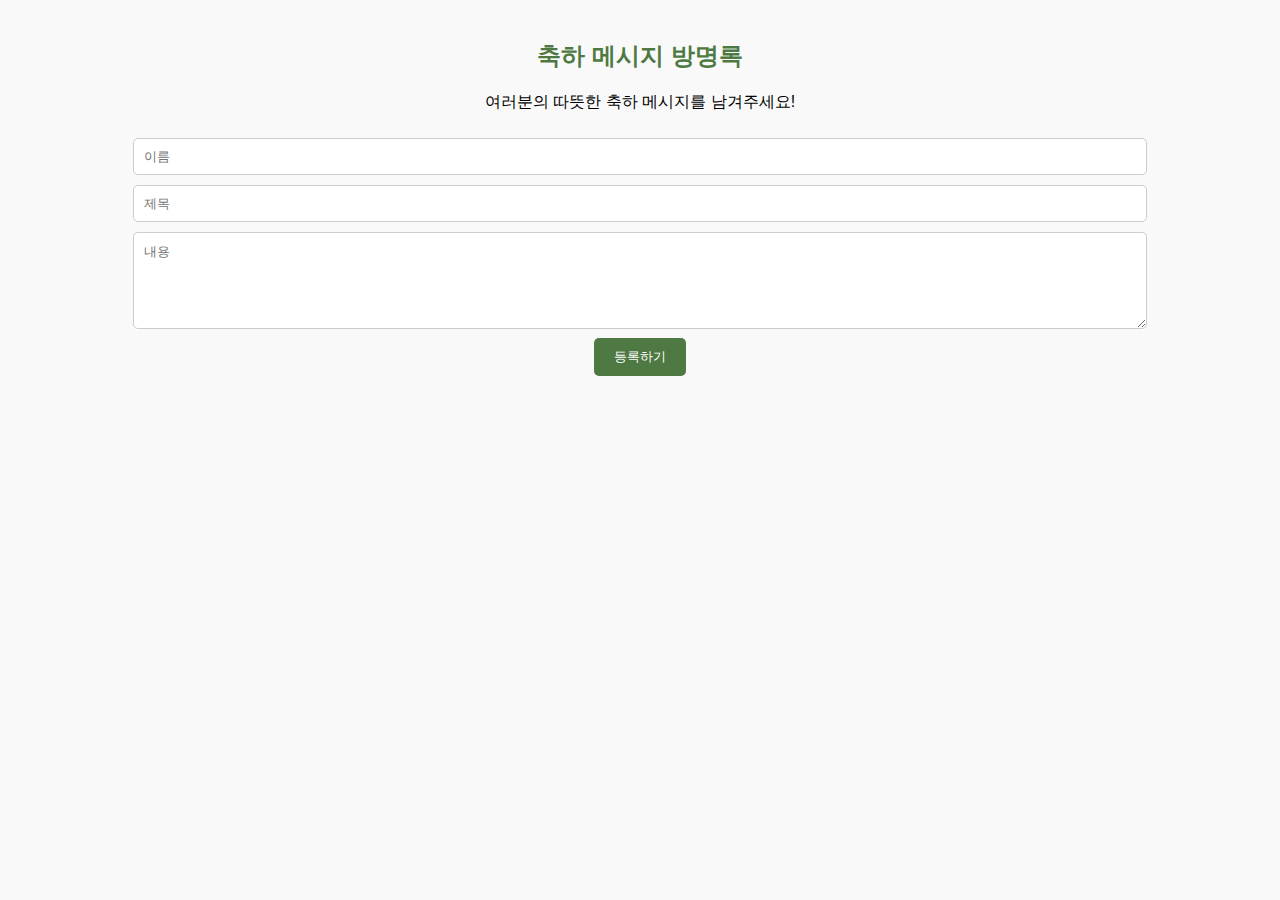
<file: guestbook.html>
<!DOCTYPE html>
<html lang="ko">
<head>
    <meta charset="UTF-8" />
    <meta name="viewport" content="width=device-width, initial-scale=1.0" />
    <title>강준호 & 박예원 결혼 방명록</title>
    <style>
        body {
            font-family: 'Gowun Dodum', sans-serif;
            margin: 0;
            padding: 20px;
            text-align: center;
            background-color: #f9f9f9;
        }
        h2 {
            color: #4e7942;
        }
        form {
            margin-top: 20px;
        }
        input, textarea {
            width: 80%;
            padding: 10px;
            margin: 5px;
            border: 1px solid #ccc;
            border-radius: 5px;
        }
        button {
            padding: 10px 20px;
            background-color: #4e7942;
            color: white;
            border: none;
            border-radius: 5px;
            cursor: pointer;
        }
        button:hover {
            background-color: #3a6131;
        }
    </style>
</head>
<body>
    <h2>축하 메시지 방명록</h2>
    <p>여러분의 따뜻한 축하 메시지를 남겨주세요!</p>
    <!-- 여기가 중요한 부분 -->
    <form action="https://formspree.io/f/manedpdn" method="POST">
        <input type="text" name="name" placeholder="이름" required><br>
        <input type="text" name="title" placeholder="제목" required><br>
        <textarea name="message" rows="5" placeholder="내용" required></textarea><br>
        <button type="submit">등록하기</button>
    </form>
</body>
</html>
</file>
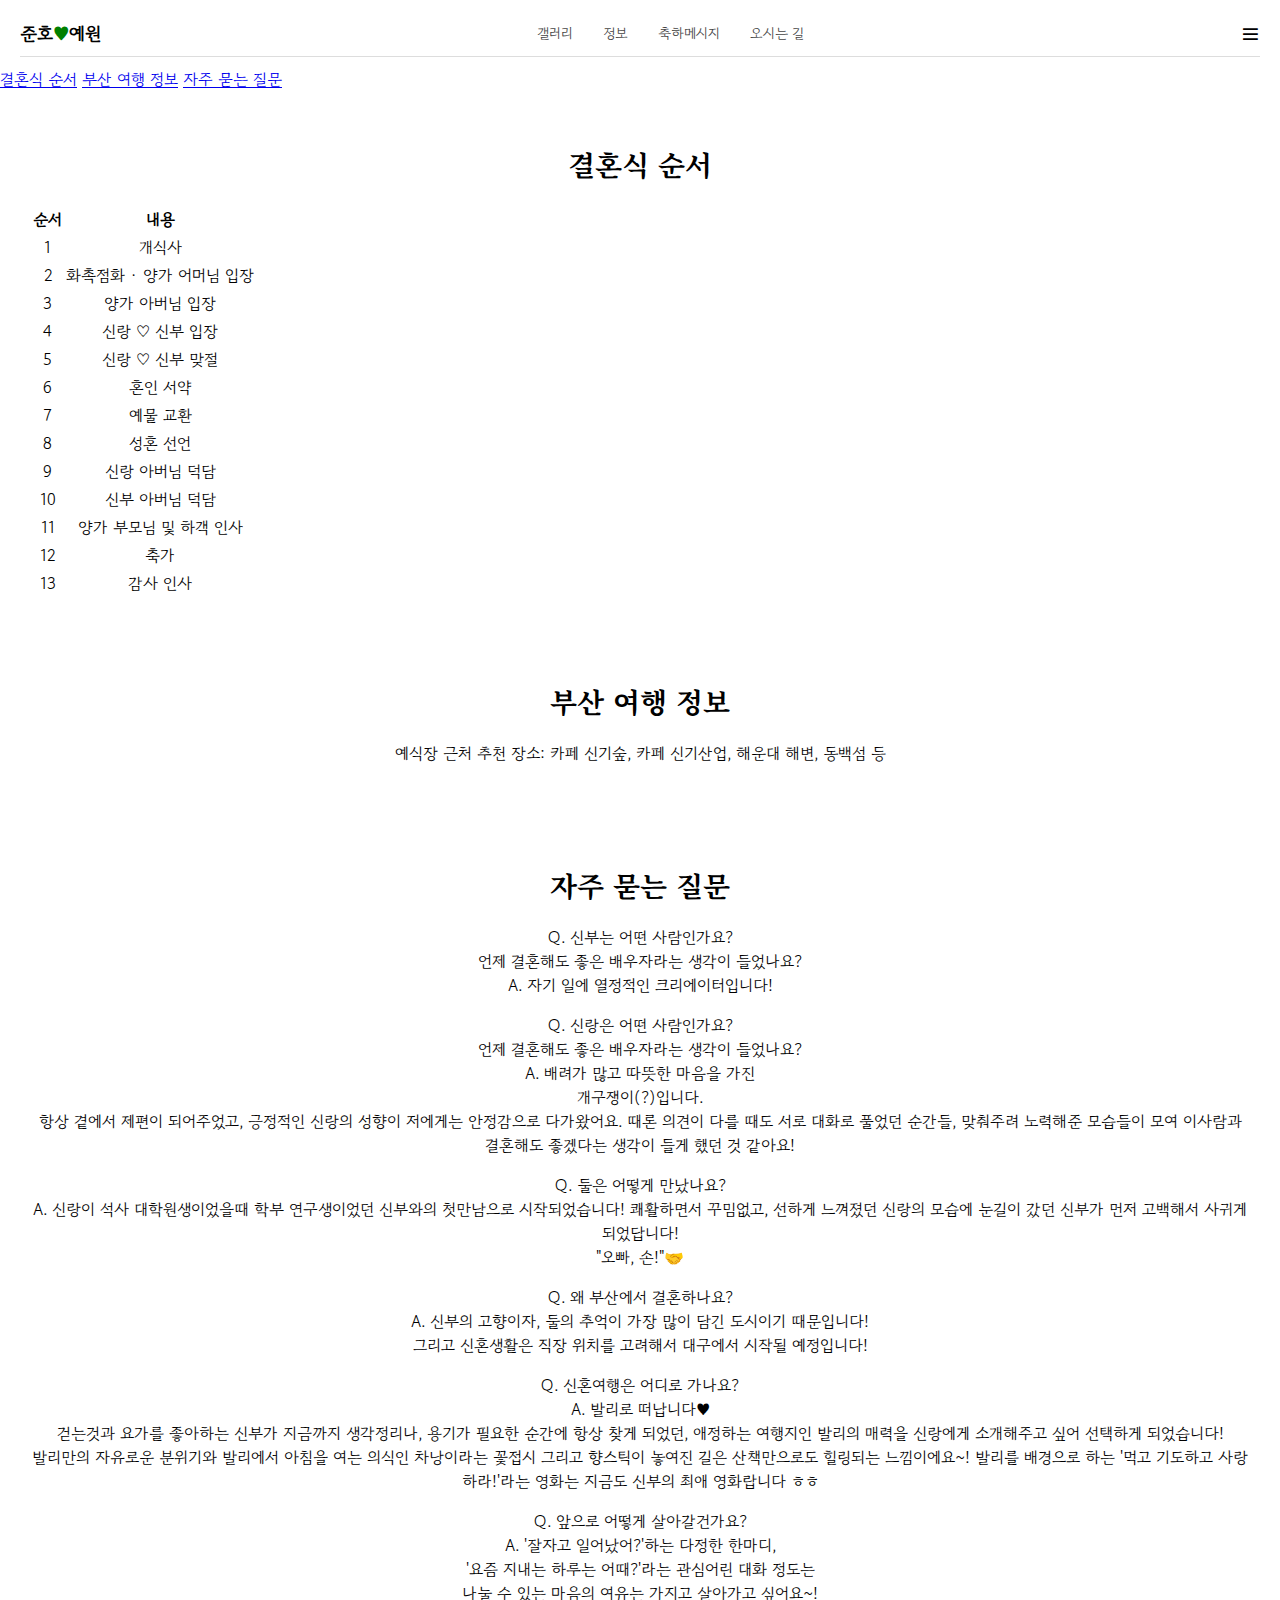
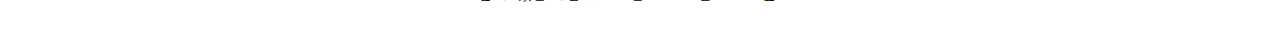
<file: info.html>
<!DOCTYPE html>
<html lang="ko">
<head>
  <meta charset="UTF-8" />
  <meta name="viewport" content="width=device-width, initial-scale=1.0" />
  <title>강준호 & 박예원 결혼합니다.</title>
  <link href="https://fonts.googleapis.com/css2?family=Nanum+Brush+Script&family=Gowun+Dodum&family=Noto+Sans+KR:wght@400;700&family=Noto+Serif+KR&family=Poor+Story&display=swap" rel="stylesheet" />
  <script src="https://code.jquery.com/jquery-3.6.0.min.js"></script>
  <style>
    body {
      background: #fff;
      font-family: 'Gowun Dodum', sans-serif;
      margin: 0;
      padding: 0;
    }
    nav {
      padding: 10px 20px;
      background: #fff;
      position: relative;
    }
    .nav-left a {
      text-decoration: none;
      font-weight: bold;
      color: black;
      font-size: 18px;
    }
    .green-heart {
      color: green;
    }
    .white-heart {
      font-size: 18px;
      color: white;
    }
    .nav-center {
      display: flex;
      justify-content: center;
      gap: 30px;
      flex-grow: 1;
    }
    .nav-center a {
      text-decoration: none;
      color: #444;
      font-size: 14px;
      white-space: nowrap;
    }
    .nav-right a {
      font-size: 32px;
      text-decoration: none;
      color: #000;
    }
    .nav-desktop {
      display: flex;
      justify-content: space-between;
      align-items: center;
      width: 100%;
      border-bottom: 1px solid #ddd;
    }
    .nav-mobile {
      display: none;
      width: 100%;
      align-items: center;
      justify-content: flex-start;
      gap: 18px;
      padding: 10px 20px;
    }
    .nav-mobile-left a {
      font-size: 40px;
      color: #000;
    }
    .nav-mobile-center {
      display: flex;
      align-items: center;
      gap: 18px;
    }
    .nav-mobile-center a {
      text-decoration: none;
      color: #444;
      font-size: 14px;
    }
    @media (max-width: 768px) {
      .nav-desktop {
        display: none;
      }
      .nav-mobile {
        display: flex;
        flex-wrap: wrap;
        border-bottom: none;
      }
    }
    #sidebar {
      position: fixed;
      top: 0;
      right: -250px;
      width: 250px;
      height: 100%;
      background-color: #4e7942;
      color: white;
      transition: right 0.3s ease;
      padding: 20px;
      z-index: 1000;
      display: none;
    }
    #sidebar.active {
      right: 0;
      display: block;
    }
    .sidebar-header {
      display: flex;
      justify-content: space-between;
      align-items: center;
    }
    .sidebar-header h2 {
      color: white;
    }
    #sidebar ul {
      list-style: none;
      padding: 0;
      margin-top: 30px;
    }
    #sidebar ul li {
      margin-bottom: 20px;
    }
    #sidebar ul li a {
      color: white;
      text-decoration: none;
      font-size: 16px;
    }
    section {
      padding: 30px;
      text-align: center;
    }
    .wedding-photo {
      width: 100%;
      max-width: 700px;
      height: auto;
      display: block;
      margin: 0 auto 30px;
    }
    h2 {
      font-family: 'Noto Serif KR', serif;
      font-size: 28px;
      color: black;
      margin-bottom: 20px;
    }
    .divider {
      font-size: 20px;
      color: green;
      margin: 20px 0;
    }
    .nav-buttons {
      display: flex;
      flex-direction: column;
      align-items: center;
      gap: 10px;
      margin-top: 40px;
    }
    .nav-buttons a {
      background-color: #4e7942;
      color: white;
      padding: 10px 30px;
      text-decoration: none;
      border-radius: 6px;
      font-size: 16px;
      min-width: 180px;
      text-align: center;
    }
  </style>
</head>
<body>
  <nav>
    <div class="nav-desktop">
      <div class="nav-left">
        <a href="index.html"><strong>준호<span class="green-heart">♥</span>예원</strong></a>
      </div>
      <div class="nav-center">
        <a href="gallery.html">갤러리</a>
        <a href="info.html">정보</a>
        <a href="guestbook.html">축하메시지</a>
        <a href="location.html">오시는 길</a>
      </div>
      <div class="nav-right">
        <a href="#" id="menu-toggle">≡</a>
      </div>
    </div>
    <div class="nav-mobile">
      <div class="nav-mobile-left">
        <a href="#" id="menu-toggle">≡</a>
      </div>
      <div class="nav-mobile-center">
        <a href="index.html" class="white-heart">♡</a>
        <a href="gallery.html">갤러리</a>
        <a href="info.html">정보</a>
        <a href="guestbook.html">축하메시지</a>
        <a href="location.html">오시는 길</a>
      </div>
    </div>
  </nav>

  <div id="sidebar">
    <div class="sidebar-header">
      <h2>준호<span class="white-heart">♥</span>예원</h2>
      <a href="#" id="close-sidebar">✖</a>
    </div>
    <ul>
      <li><a href="index.html">홈</a></li>
      <li><a href="gallery.html">갤러리</a></li>
      <li><a href="info.html">정보</a></li>
      <li><a href="guestbook.html">축하메시지</a></li>
      <li><a href="location.html">오시는 길</a></li>
    </ul>
  </div>

  <div class="subnav">
    <a href="#tab1" class="tab-link" data-tab="tab1">결혼식 순서</a>
    <a href="#tab2" class="tab-link" data-tab="tab2">부산 여행 정보</a>
    <a href="#tab3" class="tab-link" data-tab="tab3">자주 묻는 질문</a>
  </div>

  <section id="tab1" class="tab-content active">
    <h2>결혼식 순서</h2>
    <table>
      <tr><th>순서</th><th>내용</th></tr>
      <tr><td>1</td><td>개식사</td></tr>
      <tr><td>2</td><td>화촉점화 · 양가 어머님 입장</td></tr>
      <tr><td>3</td><td>양가 아버님 입장</td></tr>
      <tr><td>4</td><td>신랑 ♡ 신부 입장</td></tr>
      <tr><td>5</td><td>신랑 ♡ 신부 맞절</td></tr>
      <tr><td>6</td><td>혼인 서약</td></tr>
      <tr><td>7</td><td>예물 교환</td></tr>
      <tr><td>8</td><td>성혼 선언</td></tr>
      <tr><td>9</td><td>신랑 아버님 덕담</td></tr>
      <tr><td>10</td><td>신부 아버님 덕담</td></tr>
      <tr><td>11</td><td>양가 부모님 및 하객 인사</td></tr>
      <tr><td>12</td><td>축가</td></tr>
      <tr><td>13</td><td>감사 인사</td></tr>
    </table>
  </section>

  <section id="tab2" class="tab-content">
    <h2>부산 여행 정보</h2>
    <p>예식장 근처 추천 장소: 카페 신기숲, 카페 신기산업, 해운대 해변, 동백섬 등</p>
  </section>

  <section id="tab3" class="tab-content">
    <h2>자주 묻는 질문</h2>
    <p>Q. 신부는 어떤 사람인가요?<br>언제 결혼해도 좋은 배우자라는 생각이 들었나요?<br>A. 자기 일에 열정적인 크리에이터입니다!</p>
    <p>Q. 신랑은 어떤 사람인가요?<br>언제 결혼해도 좋은 배우자라는 생각이 들었나요?<br>A. 배려가 많고 따뜻한 마음을 가진<br> 개구쟁이(?)입니다.<br>
      항상 곁에서 제편이 되어주었고, 긍정적인 신랑의 성향이 저에게는 안정감으로 다가왔어요. 때론 의견이 다를 때도 서로 대화로 풀었던 순간들, 맞춰주려 노력해준 모습들이 모여 이사람과 결혼해도 좋겠다는 생각이 들게 했던 것 같아요!</p>
    <p>Q. 둘은 어떻게 만났나요?<br>A. 신랑이 석사 대학원생이었을때 학부 연구생이었던 신부와의 첫만남으로 시작되었습니다! 쾌활하면서 꾸밈없고, 선하게 느껴졌던 신랑의 모습에 눈길이 갔던 신부가 먼저 고백해서 사귀게 되었답니다!<br>"오빠, 손!"🤝</p>
    <p>Q. 왜 부산에서 결혼하나요?<br>A. 신부의 고향이자, 둘의 추억이 가장 많이 담긴 도시이기 때문입니다!<br>
      그리고 신혼생활은 직장 위치를 고려해서 대구에서 시작될 예정입니다!</p>
    <p>Q. 신혼여행은 어디로 가나요?<br>A. 발리로 떠납니다♥<br>
      걷는것과 요가를 좋아하는 신부가 지금까지 생각정리나, 용기가 필요한 순간에 항상 찾게 되었던, 애정하는 여행지인 발리의 매력을 신랑에게 소개해주고 싶어 선택하게 되었습니다!<br>
      발리만의 자유로운 분위기와 발리에서 아침을 여는 의식인 차낭이라는 꽃접시 그리고 향스틱이 놓여진 길은 산책만으로도 힐링되는 느낌이에요~! 발리를 배경으로 하는 '먹고 기도하고 사랑하라!'라는 영화는 지금도 신부의 최애 영화랍니다 ㅎㅎ</p>
    <p>Q. 앞으로 어떻게 살아갈건가요?<br>A. '잘자고 일어났어?'하는 다정한 한마디,<br>
      '요즘 지내는 하루는 어때?'라는 관심어린 대화 정도는<br>
      나눌 수 있는 마음의 여유는 가지고 살아가고 싶어요~!</p>
   </section>

  <script>
    $(document).ready(function () {
      $('#menu-toggle, #close-sidebar').click(function (e) {
        e.preventDefault();
        $('#sidebar').toggleClass('active');
      });

      $('.tab-link').click(function(e) {
        e.preventDefault();
        var tabID = $(this).data('tab');
        $('.tab-content').removeClass('active');
        $('#' + tabID).addClass('active');
      });
    });
  </script>
</body>
</html>
</file>
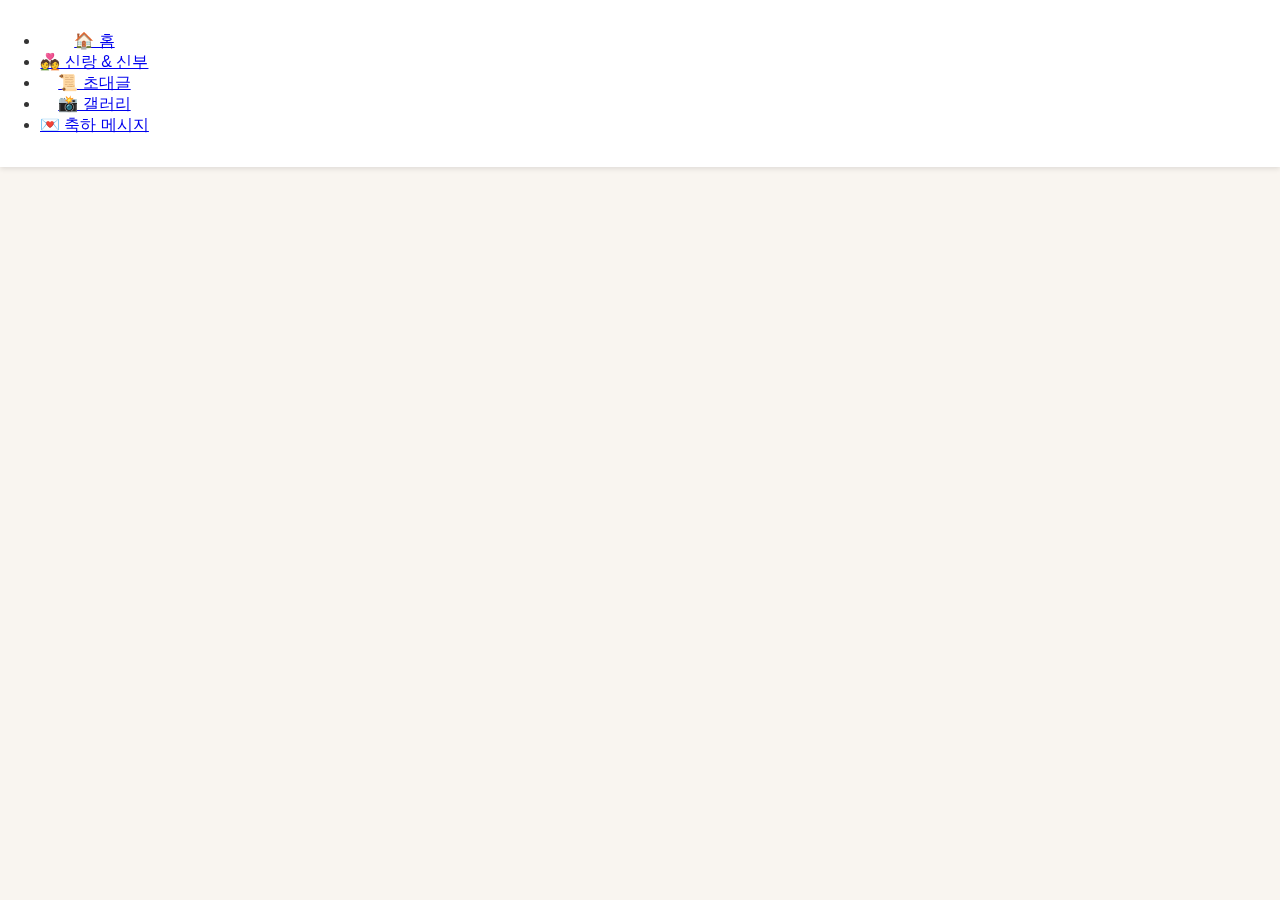
<file: invitation.html>
<!DOCTYPE html>
<html lang="ko">
<head>
    <meta charset="UTF-8">
    <meta name="viewport" content="width=device-width, initial-scale=1.0">
    <title>초대의 글</title>
    <link rel="stylesheet" href="style.css">
</head>
<body>
    <nav>
        <ul>
            <li><a href="index.html">🏠 홈</a></li>
            <li><a href="about.html">💑 신랑 & 신부</a></li>
            <li><a href="invitation.html">📜 초대글</a></li>
            <li><a href="gallery.html">📸 갤러리</a></li>
            <li><a href="guestbook.html">💌 축하 메시지</a></li>
        </ul>
    </nav>

    <div class="container">
        <h1>📜 초대의 글</h1>
        <p>저희 두 사람이 하나가 되는 날, 함께 해주시면 감사하겠습니다.</p>
        <p>사랑과 축복 속에서 새로운 출발을 시작하려 합니다.</p>
    </div>
</body>
</html>
</file>
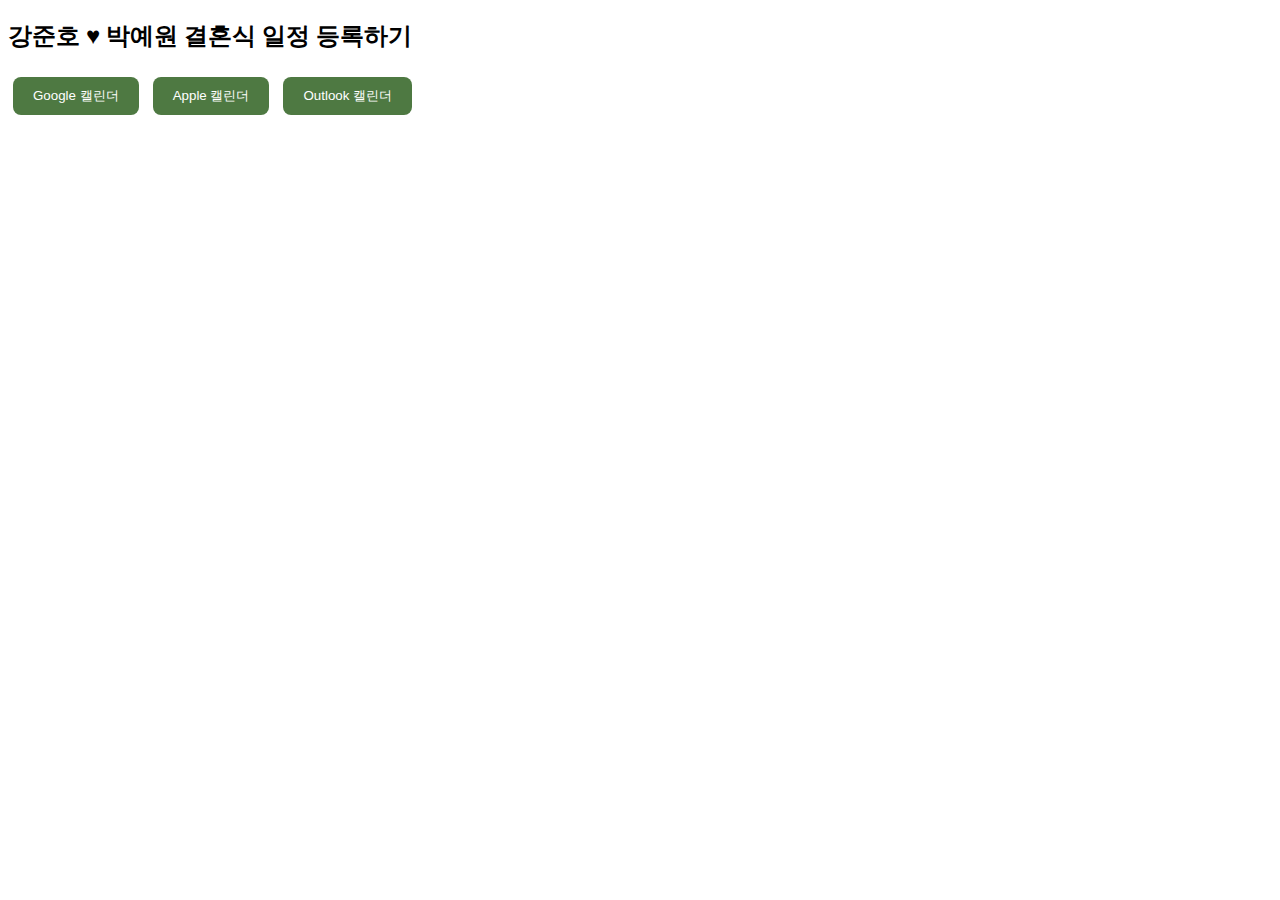
<file: invite.html>
<!DOCTYPE html>
<html lang="ko">
<head>
    <meta charset="UTF-8">
    <title>일정 등록하기</title>
    <style>
        .calendar-button {
            background-color: #4e7942;
            color: white;
            padding: 10px 20px;
            border: none;
            border-radius: 8px;
            cursor: pointer;
            margin: 5px;
        }
        .calendar-button:hover {
            background-color: #3c5d31;
        }
    </style>
</head>
<body>
    <h2>강준호 ♥ 박예원 결혼식 일정 등록하기</h2>
    <button class="calendar-button" onclick="addGoogleCalendar()">Google 캘린더</button>
    <button class="calendar-button" onclick="addAppleCalendar()">Apple 캘린더</button>
    <button class="calendar-button" onclick="addOutlookCalendar()">Outlook 캘린더</button>

    <script>
        const eventTitle = encodeURIComponent("강준호 ♥ 박예원 결혼식");
        const eventLocation = encodeURIComponent("부산 해운대 팔레드시즈 웨딩홀");
        const eventDetails = encodeURIComponent("2025년 5월 10일 토요일 오후 12시\n자세한 내용: https://kangjunho.github.io/Wedding-invitation/index.html");
        const eventLink = "https://kangjunho.github.io/Wedding-invitation/index.html";
        const startDate = "20250510T030000Z"; // UTC 시간 기준 (한국시간 -9시간)
        const endDate = "20250510T050000Z";   // 2시간 행사

        function addGoogleCalendar() {
            const googleUrl = `https://www.google.com/calendar/render?action=TEMPLATE&text=${eventTitle}&dates=${startDate}/${endDate}&details=${eventDetails}&location=${eventLocation}&sf=true&output=xml`;
            window.open(googleUrl, "_blank");
        }

        function addAppleCalendar() {
            const appleUrl = `data:text/calendar;charset=utf8,BEGIN:VCALENDAR%0D%0AVERSION:2.0%0D%0ABEGIN:VEVENT%0D%0ASUMMARY:${eventTitle}%0D%0ALOCATION:${eventLocation}%0D%0ADESCRIPTION:${eventDetails}%0D%0AURL:${eventLink}%0D%0ADTSTART:${startDate}%0D%0ADTEND:${endDate}%0D%0AEND:VEVENT%0D%0AEND:VCALENDAR`;
            const link = document.createElement("a");
            link.href = appleUrl;
            link.download = "wedding.ics";
            link.click();
        }

        function addOutlookCalendar() {
            const outlookUrl = `https://outlook.live.com/calendar/0/deeplink/compose?subject=${eventTitle}&body=${eventDetails}&location=${eventLocation}&startdt=${startDate}&enddt=${endDate}`;
            window.open(outlookUrl, "_blank");
        }
    </script>
</body>
</html>
</file>
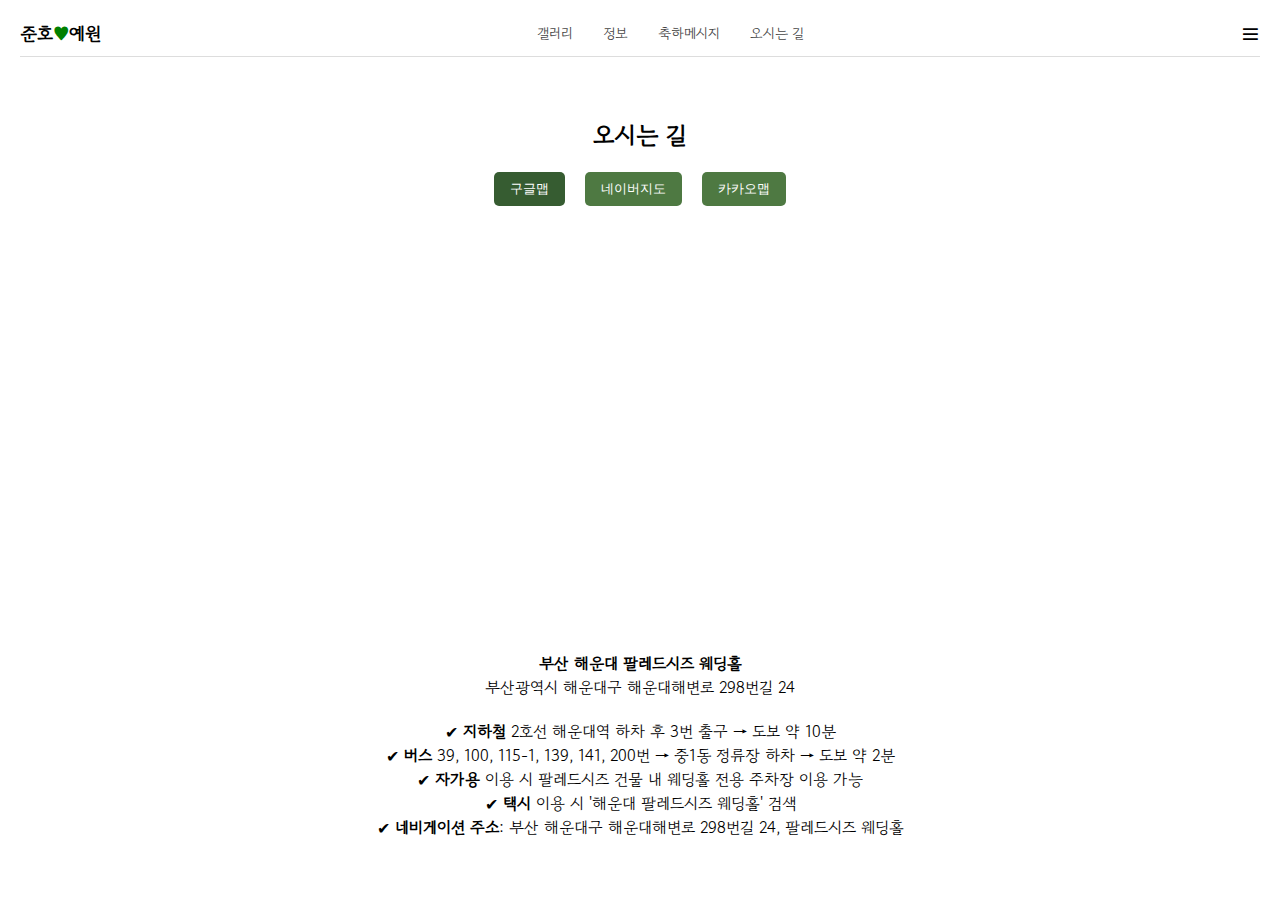
<file: location.html>
<!DOCTYPE html>
<html lang="ko">
<head>
  <meta charset="UTF-8" />
  <meta name="viewport" content="width=device-width, initial-scale=1.0" />
  <title>강준호 & 박예원 결혼합니다.</title>
  <link href="https://fonts.googleapis.com/css2?family=Nanum+Brush+Script&family=Gowun+Dodum&family=Noto+Sans+KR:wght@400;700&family=Noto+Serif+KR&family=Poor+Story&display=swap" rel="stylesheet" />
  <script src="https://code.jquery.com/jquery-3.6.0.min.js"></script>
  <style>
    body {
      background: #fff;
      font-family: 'Gowun Dodum', sans-serif;
      margin: 0;
      padding: 0;
    }
    nav {
      padding: 10px 20px;
      background: #fff;
      position: relative;
    }
    .nav-left a {
      text-decoration: none;
      font-weight: bold;
      color: black;
      font-size: 18px;
    }
    .green-heart { color: green; }
    .white-heart { font-size: 18px; color: white; }
    .nav-center {
      display: flex;
      justify-content: center;
      gap: 30px;
      flex-grow: 1;
    }
    .nav-center a {
      text-decoration: none;
      color: #444;
      font-size: 14px;
      white-space: nowrap;
    }
    .nav-right a {
      font-size: 32px;
      text-decoration: none;
      color: #000;
    }
    .nav-desktop {
      display: flex;
      justify-content: space-between;
      align-items: center;
      width: 100%;
      border-bottom: 1px solid #ddd;
    }
    .nav-mobile {
      display: none;
      width: 100%;
      align-items: center;
      justify-content: flex-start;
      gap: 18px;
      padding: 10px 20px;
    }
    .nav-mobile-left a {
      font-size: 40px;
      color: #000;
    }
    .nav-mobile-center {
      display: flex;
      align-items: center;
      gap: 18px;
    }
    .nav-mobile-center a {
      text-decoration: none;
      color: #444;
      font-size: 14px;
    }
    @media (max-width: 768px) {
      .nav-desktop { display: none; }
      .nav-mobile {
        display: flex;
        flex-wrap: wrap;
        border-bottom: none;
      }
    }
    #sidebar {
      position: fixed;
      top: 0;
      right: -250px;
      width: 250px;
      height: 100%;
      background-color: #4e7942;
      color: white;
      transition: right 0.3s ease;
      padding: 20px;
      z-index: 1000;
      display: none;
    }
    #sidebar.active { right: 0; display: block; }
    .sidebar-header {
      display: flex;
      justify-content: space-between;
      align-items: center;
    }
    .sidebar-header h2 { color: white; }
    #sidebar ul {
      list-style: none;
      padding: 0;
      margin-top: 30px;
    }
    #sidebar ul li {
      margin-bottom: 20px;
    }
    #sidebar ul li a {
      color: white;
      text-decoration: none;
      font-size: 16px;
    }
    section {
      padding: 30px;
      text-align: center;
    }
    .map-tabs {
      display: flex;
      justify-content: center;
      gap: 20px;
      margin-bottom: 20px;
    }
    .map-tabs button {
      padding: 8px 16px;
      border: none;
      background-color: #4e7942;
      color: white;
      border-radius: 5px;
      cursor: pointer;
    }
    .map-tabs button.active {
      background-color: #365c31;
    }
    .map-container iframe {
      width: 100%;
      max-width: 700px;
      height: 400px;
      border: none;
      border-radius: 8px;
    }
    .address, .directions {
      margin-top: 20px;
      font-size: 16px;
    }
  </style>
</head>
<body>
  <nav>
    <div class="nav-desktop">
      <div class="nav-left">
        <a href="index.html"><strong>준호<span class="green-heart">♥</span>예원</strong></a>
      </div>
      <div class="nav-center">
        <a href="gallery.html">갤러리</a>
        <a href="info.html">정보</a>
        <a href="guestbook.html">축하메시지</a>
        <a href="location.html">오시는 길</a>
      </div>
      <div class="nav-right">
        <a href="#" id="menu-toggle">≡</a>
      </div>
    </div>
    <div class="nav-mobile">
      <div class="nav-mobile-left">
        <a href="#" id="menu-toggle">≡</a>
      </div>
      <div class="nav-mobile-center">
        <a href="index.html" class="white-heart">♡</a>
        <a href="gallery.html">갤러리</a>
        <a href="info.html">정보</a>
        <a href="guestbook.html">축하메시지</a>
        <a href="location.html">오시는 길</a>
      </div>
    </div>
  </nav>

  <div id="sidebar">
    <div class="sidebar-header">
      <h2>준호<span class="white-heart">♥</span>예원</h2>
      <a href="#" id="close-sidebar">✖</a>
    </div>
    <ul>
      <li><a href="index.html">홈</a></li>
      <li><a href="gallery.html">갤러리</a></li>
      <li><a href="info.html">정보</a></li>
      <li><a href="guestbook.html">축하메시지</a></li>
      <li><a href="location.html">오시는 길</a></li>
    </ul>
  </div>

  <section>
    <h2>오시는 길</h2>

    <div class="map-tabs">
      <button class="map-btn active" data-map="google">구글맵</button>
      <button class="map-btn" data-map="naver">네이버지도</button>
      <button class="map-btn" data-map="kakao">카카오맵</button>
    </div>

    <div class="map-container">
      <iframe id="mapFrame" src="https://www.google.com/maps/embed?pb=!1m18!1m12!1m3!1d3263.225993391438!2d129.16528547612126!3d35.16152007275607" allowfullscreen="" loading="lazy"></iframe>
    </div>

    <div class="address">
      <p><strong>부산 해운대 팔레드시즈 웨딩홀</strong><br>부산광역시 해운대구 해운대해변로 298번길 24</p>
    </div>

    <div class="directions">
      <p>
        ✔ <strong>지하철</strong> 2호선 해운대역 하차 후 3번 출구 → 도보 약 10분<br>
        ✔ <strong>버스</strong> 39, 100, 115-1, 139, 141, 200번 → 중1동 정류장 하차 → 도보 약 2분<br>
        ✔ <strong>자가용</strong> 이용 시 팔레드시즈 건물 내 웨딩홀 전용 주차장 이용 가능<br>
        ✔ <strong>택시</strong> 이용 시 '해운대 팔레드시즈 웨딩홀' 검색<br>
        ✔ <strong>네비게이션 주소</strong>: 부산 해운대구 해운대해변로 298번길 24, 팔레드시즈 웨딩홀
      </p>
    </div>
  </section>

  <script>
    $(document).ready(function () {
      $('#menu-toggle, #close-sidebar').click(function (e) {
        e.preventDefault();
        $('#sidebar').toggleClass('active');
      });

      const maps = {
        google: "https://www.google.com/maps/embed?pb=!1m18!1m12!1m3!1d3263.225993391438!2d129.16528547612126!3d35.16152007275607",
        naver: "https://map.naver.com/v5/search/해운대%20팔레드시즈%20웨딩홀",
        kakao: "https://map.kakao.com/?q=해운대+팔레드시즈+웨딩홀"
      };

      $('.map-btn').click(function () {
        $('.map-btn').removeClass('active');
        $(this).addClass('active');
        const selected = $(this).data('map');
        $('#mapFrame').attr('src', maps[selected]);
      });
    });
  </script>
</body>
</html>
</file>
<file: style.css>
/* 기본 스타일 */
body {
    font-family: 'Arial', sans-serif;
    text-align: center;
    background-color: #f9f5f0;
    color: #333;
    margin: 0;
    padding: 0;
    overflow-x: hidden;
}

/* 네비게이션 바 스타일 */
nav {
    position: fixed;
    top: 0;
    width: 100%;
    background: white;
    padding: 15px 0;
    text-align: center;
    box-shadow: 0 2px 5px rgba(0, 0, 0, 0.1);
    z-index: 1000;
    display: flex;
    justify-content: space-between;
    align-items: center;
}

/* 네비게이션 내부 정렬 */
.nav-left {
    padding-left: 20px;
    font-size: 18px;
    font-weight: bold;
}

.nav-center {
    flex-grow: 1;
    display: flex;
    justify-content: center;
    gap: 20px;
}

.nav-center a, .nav-right a {
    text-decoration: none;
    font-size: 16px;
    color: #333;
    font-weight: 500;
    transition: color 0.3s ease-in-out;
}

.nav-center a:hover, .nav-right a:hover {
    color: #d67a7a;
}

/* 전체보기 버튼 */
.nav-right {
    padding-right: 20px;
}

.nav-right a {
    font-size: 16px;
    font-weight: bold;
    cursor: pointer;
}

/* 사이드바 스타일 */
#sidebar {
    position: fixed;
    top: 0;
    right: -300px;
    width: 250px;
    height: 100%;
    background: #4a7741;
    color: white;
    padding: 20px;
    transition: right 0.3s ease-in-out;
}

.sidebar-header {
    display: flex;
    justify-content: space-between;
    align-items: center;
}

.sidebar-header h2 {
    font-size: 18px;
    font-weight: bold;
}

.sidebar-header a {
    color: white;
    font-size: 20px;
    text-decoration: none;
}

#sidebar ul {
    list-style: none;
    padding: 20px 0;
}

#sidebar ul li {
    margin: 15px 0;
}

#sidebar ul li a {
    text-decoration: none;
    color: white;
    font-size: 16px;
    font-weight: bold;
    display: block;
    padding: 10px;
    transition: background 0.3s ease-in-out;
}

#sidebar ul li a:hover {
    background: rgba(255, 255, 255, 0.2);
}


/* 결혼식 정보 네비게이션 */
.info-nav {
    display: flex;
    justify-content: center;
    margin-top: 20px;
    border-bottom: 2px solid #ddd;
}

.tab-button {
    background: none;
    border: none;
    font-size: 16px;
    padding: 10px 20px;
    cursor: pointer;
    font-weight: bold;
    transition: color 0.3s;
}

.tab-button.active {
    color: green;
    border-bottom: 2px solid green;
}

/* 정보 섹션 */
.info-section {
    padding: 40px;
    text-align: center;
}

table {
    width: 80%;
    margin: auto;
    border-collapse: collapse;
}

table th, table td {
    border: 1px solid #ddd;
    padding: 10px;
    text-align: left;
}

.travel-card {
    background: #f4f4f4;
    padding: 15px;
    border-radius: 10px;
    margin: 15px auto;
    width: 80%;
}

/* 기본 스타일 */
body {
    font-family: 'Arial', sans-serif;
    text-align: center;
    background-color: #f9f5f0;
    color: #333;
    margin: 0;
    padding: 0;
}

/* 메시지 작성 폼 */
#messageForm {
    margin-top: 20px;
    padding: 20px;
    background: white;
    border-radius: 10px;
    box-shadow: 0 0 10px rgba(0, 0, 0, 0.1);
    display: flex;
    flex-direction: column;
    gap: 10px;
    width: 50%;
    margin: auto;
}

#messageForm input, #messageForm textarea {
    width: 100%;
    padding: 10px;
    border: 1px solid #ddd;
    border-radius: 5px;
}

/* 보기 방식 토글 버튼 */
.view-toggle {
    margin-top: 20px;
}

.view-toggle button {
    padding: 10px 15px;
    border: none;
    cursor: pointer;
    font-size: 16px;
    font-weight: bold;
}

.view-toggle .active {
    background: green;
    color: white;
}

/* 목록 보기 스타일 */
.list-view .message-item {
    display: flex;
    justify-content: space-between;
    padding: 10px;
    border-bottom: 1px solid #ddd;
}

.list-view .message-item strong {
    font-weight: bold;
}

/* 카드 보기 스타일 */
.card-view {
    display: flex;
    flex-wrap: wrap;
    justify-content: center;
    gap: 15px;
}

.card-view .message-item {
    width: 300px;
    padding: 15px;
    background: white;
    border-radius: 10px;
    box-shadow: 0 0 10px rgba(0, 0, 0, 0.1);
}

/* 하트(❤️) 버튼 */
.heart-btn {
    cursor: pointer;
    font-size: 18px;
    color: red;
    margin-left: 10px;
}
</file>
